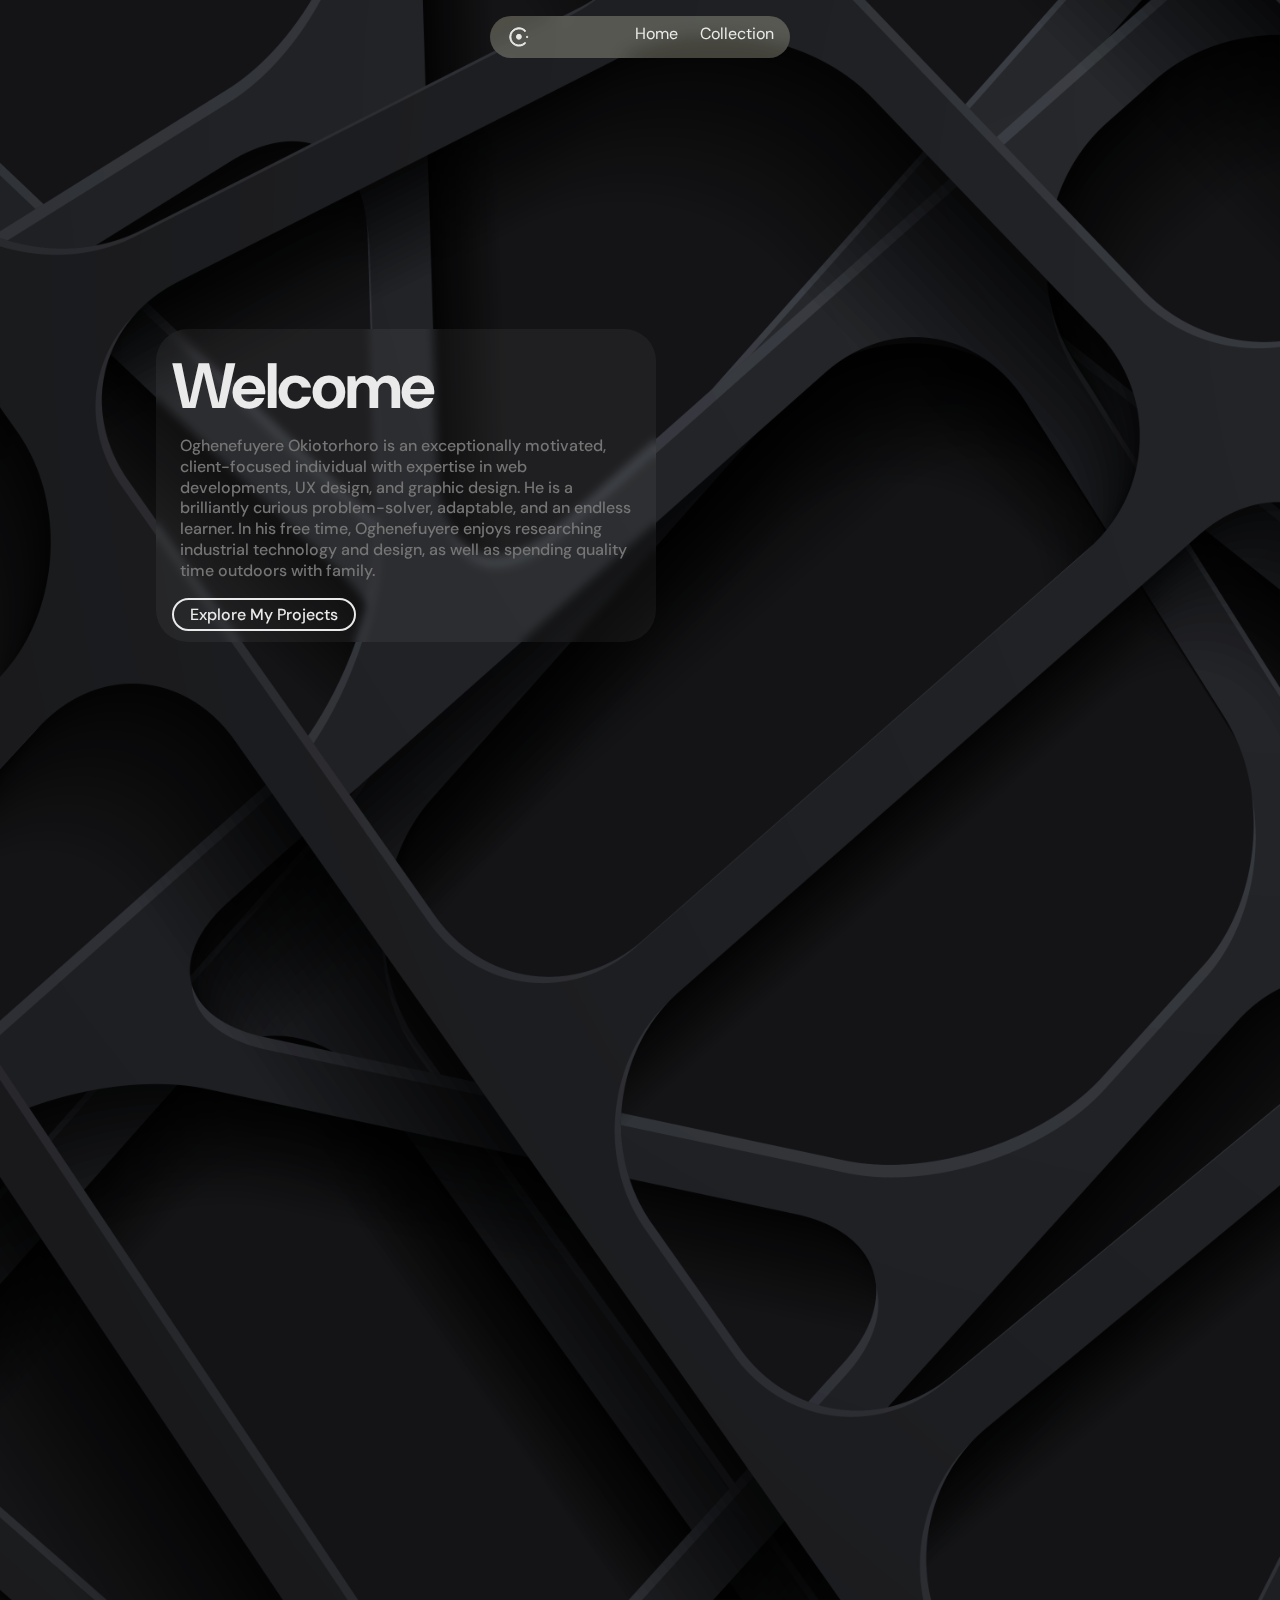
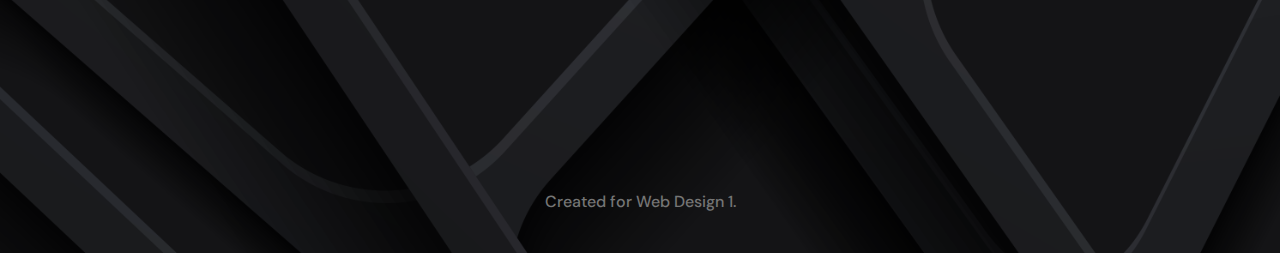
<file: index.html>
<!DOCTYPE html>

<head>
  <title>Oghenefuyere Okiotorhoro Project</title>
  <meta name="viewport" content="width=device-width, initial-scale=1">
  <link rel="stylesheet" href="styles.css">
  <link rel="preconnect" href="https://fonts.googleapis.com">
  <link rel="preconnect" href="https://fonts.gstatic.com" crossorigin>
  <link
    href="https://fonts.googleapis.com/css2?family=DM+Sans:ital,opsz,wght@0,9..40,100..1000;1,9..40,100..1000&display=swap"
    rel="stylesheet">
</head>


<body class="home">



  <!-- HEADER -->
  <header>
    <img src="images/collection-icon.svg" alt="">
    <a href="index.html">Home</a>
    <a href="collection.html">Collection</a>
  </header>

  <main>
    <div class="max-width">
      <h1>Welcome</h1>
      <p>Oghenefuyere Okiotorhoro is an exceptionally motivated, client-focused individual with expertise in web
        developments, UX design, and graphic design. He is a brilliantly curious problem-solver, adaptable, and an
        endless learner. In his free time, Oghenefuyere enjoys researching industrial technology and design, as well
        as spending quality time outdoors with family.</p>

      <a href="collection.html" class="button">Explore My Projects</a>
    </div>
  </main>


  <!-- MAIN CONTENT-->
  <main>

  </main>



  <!-- FOOTER -->
  <footer>
    <p>Created for Web Design 1.</p>
  </footer>



</body>
</file>
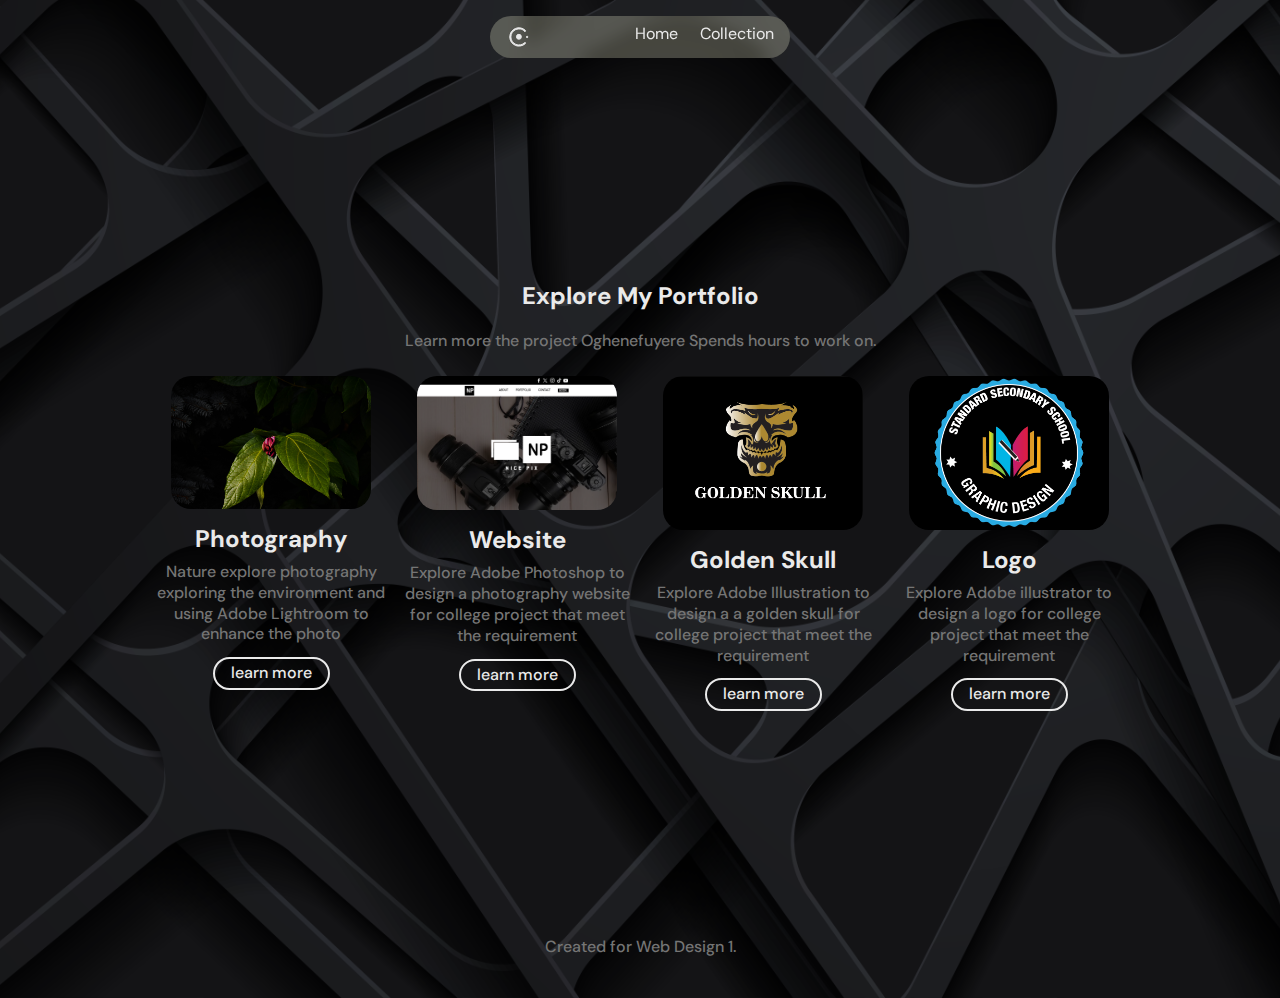
<file: collection.html>
<!-- COLLECTION -->

<!DOCTYPE html>

<head>
    <title>The Plannets</title>
    <meta name="viewport" content="width=device-width, initial-scale=1">
    <link rel="stylesheet" href="styles.css">
    <link rel="preconnect" href="https://fonts.googleapis.com">
    <link rel="preconnect" href="https://fonts.gstatic.com" crossorigin>
    <link
        href="https://fonts.googleapis.com/css2?family=DM+Sans:ital,opsz,wght@0,9..40,100..1000;1,9..40,100..1000&display=swap"
        rel="stylesheet">
</head>


<body class="home">



    <!-- HEADER -->
    <header>
        <img src="images/collection-icon.svg" alt="icon">
        <a href="index.html">Home</a>
        <a href="collection.html">Collection</a>
    </header>


    <!-- MAIN CONTENT-->
    <main class="center-content">
        <h2>Explore My Portfolio</h2>
        <p>Learn more the project Oghenefuyere Spends hours to work on.</p>
        <div class="grid">
            <div>
                <img src="images/DSC_0100.jpg" alt="photography image">
                <h2>Photography</h2>
                <p>Nature explore photography exploring the environment and using Adobe Lightroom to enhance the photo
                </p>
                <a href="images/DSC_0100.jpg" target="_blank" class="button">learn more</a>
            </div>
            <div>
                <img src="images/preview.png" alt="">
                <h2>Website</h2>
                <p>Explore Adobe Photoshop to design a photography website for college project that meet the requirement
                </p>
                <a href="images/okiotorhoroo01_website.png" target="_blank" class="button">learn more</a>
            </div>
            <div>
                <img src="images/golden_skull.png" alt="golden skull image">
                <h2>Golden Skull</h2>
                <p>Explore Adobe Illustration to design a a golden skull for college project that meet the requirement
                </p>
                <a href="images/golden_skull.png" target="_blank" class="button">learn more</a>
            </div>
            <div>
                <img src="images/logo_design.png" alt="logo design">
                <h2>Logo</h2>
                <p>Explore Adobe illustrator to design a logo for college project that meet the requirement</p>
                <a href="images/logo_design.png" target="_blank" class="button">learn more</a>
            </div>

        </div>
    </main>



    <!-- FOOTER -->
    <footer>
        <p>Created for Web Design 1.</p>
    </footer>



</body>
</file>
<file: styles.css>
/* COLLECTION */


* {
  box-sizing: border-box;
}

body {
  background: #000000;
  color: #EAEAEA;
  margin: 0;
  padding: 0;
  line-height: 1.3;
  font-size: 16px;
  min-height: 100vh;
  max-width: 100vw;
  font-family: "DM Sans", sans-serif;
}

img {
  max-width: 100%;
}

.home {
  background-image: url(images/dark-background-abstract-background-network-3d-background-3840x2160-8324.png);
  background-size: cover;
  background-position: center;
}

main {
  min-height: 95vh;
  max-width: 1000px;
  margin: 0 auto;
  padding: 16px;
  align-content: center;
}

footer {
  text-align: center;
  padding: 16px;
  color: #757575;
}

header {
  background-color: rgba(255, 255, 225, 25%);
  max-width: 300px;
  margin: 0 auto;
  margin-top: 16px;
  padding: 8px 16px 8px 16px;
  border-radius: 32px;
  position: sticky;
  top: 16px;
  backdrop-filter: blur(8px);
  display: grid;
  grid-template-columns: 2fr 1fr 1fr;
}


h1 {
  font-size: 64px;
  margin: 0;
  font-weight: 700;
  letter-spacing: -2px;
}

h2 {}

p {
  font-weight: 500;
  color: #757575;
  margin: 8px;
  margin-bottom: 24px;
}

a {
  color: #EAEAEA;
  text-decoration: none;
  transition: all 0.5s;
}

a:hover {
  color: #757575;
}

.button {
  border: 2px solid #EAEAEA;
  font-weight: 500;
  padding: 4px 16px;
  border-radius: 24px;
}

.button:hover {
  background-color: #EAEAEA;
  color: #000000;
}


.grid {
  display: grid;
  grid-template-columns: repeat(auto-fit, minmax(200px, 1fr));
  gap: 16px;
}

.grid>div {
  text-align: center;
}

.grid img {
  width: 200px;
  height: auto;
  border-radius: 20px;
  transition: transform 0.3s;
}

.grid img:hover {
  transform: scale(1.05);
}

.grid h2 {
  margin: 8px 0;
}

.grid p {
  margin: 4px 0;
}

.grid a {
  display: inline-block;
  margin-top: 8px;
  text-decoration: none;
}

.max-width {
  max-width: 500px;
  background-color: rgba(255, 255, 255, 5%);
  padding: 16px;
  border-radius: 32px;
  backdrop-filter: blur(4px);
}


.center-content {
  text-align: center;
}
</file>
